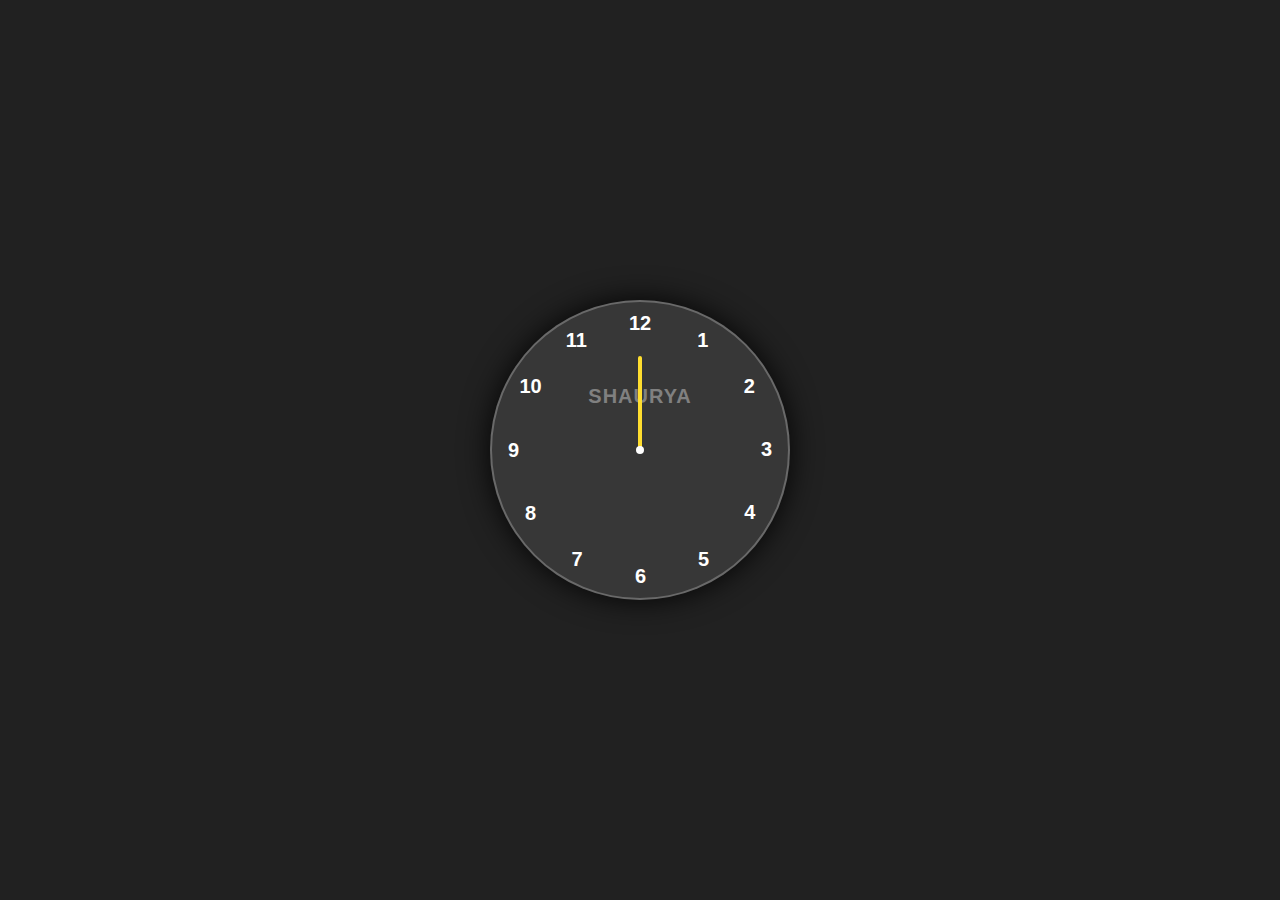
<file: index.html>
<!DOCTYPE html>
<html lang="en">
<head>
  <meta charset="UTF-8" />
  <meta name="viewport" content="width=device-width, initial-scale=1.0" />
  <title>Analog Clock</title>
  <link rel="stylesheet" href="style.css" />
  <link rel="icon" href="img.png" type="image/png" />
</head>
<body>
   <div class="container">
    <div class="clock">
        <div class="brand">SHAURYA</div>

        <div style="--clr:#ff3d58; --h: 74px" id="hour" class="hand"><i></i></div>
        <div style="--clr:#00a6ff; --h: 84px" id="min" class="hand"><i></i></div>
        <div style="--clr:#ffde2f; --h: 94px" id="sec" class="hand"><i></i></div>
        <span style="--i:1;"><b>1</b></span>
        <span style="--i:2;"><b>2</b></span>
        <span style="--i:3;"><b>3</b></span>
        <span style="--i:4;"><b>4</b></span>
        <span style="--i:5;"><b>5</b></span>
        <span style="--i:6;"><b>6</b></span>
        <span style="--i:7;"><b>7</b></span>
        <span style="--i:8;"><b>8</b></span>
        <span style="--i:9;"><b>9</b></span>
        <span style="--i:10;"><b>10</b></span>
        <span style="--i:11;"><b>11</b></span>
        <span style="--i:12;"><b>12</b></span>
    </div>
   </div>
  <script src="script.js"></script>
</body>
</html>
</file>
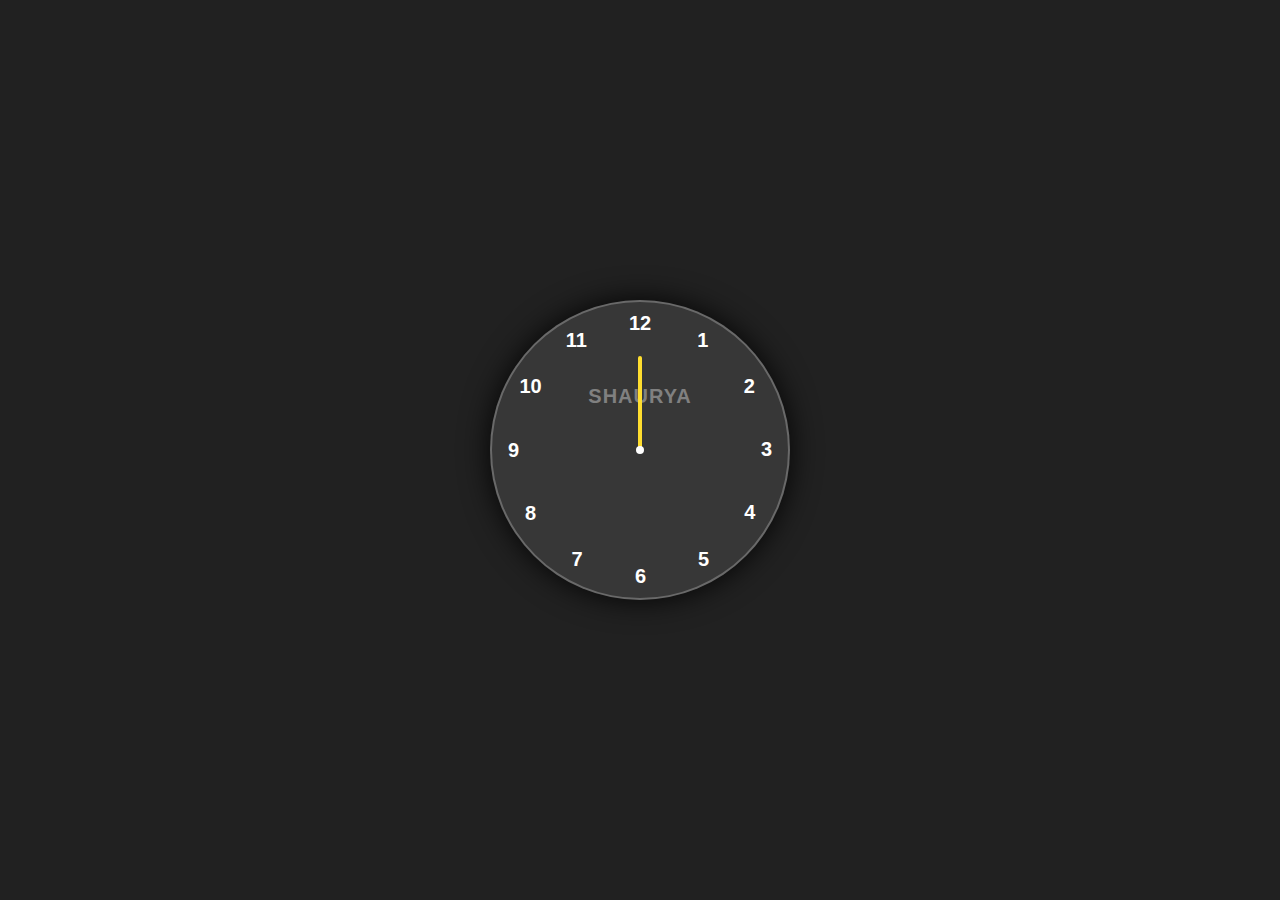
<file: clock.html>
<!DOCTYPE html>
<html lang="en">
<head>
  <meta charset="UTF-8" />
  <meta name="viewport" content="width=device-width, initial-scale=1.0" />
  <title>Analog Clock</title>
  <link rel="stylesheet" href="clock.css" />
</head>
<body>
   <div class="container">
    <div class="clock">
        <div class="brand">SHAURYA</div>

        <div style="--clr:#ff3d58; --h: 74px" id="hour" class="hand"><i></i></div>
        <div style="--clr:#00a6ff; --h: 84px" id="min" class="hand"><i></i></div>
        <div style="--clr:#ffde2f; --h: 94px" id="sec" class="hand"><i></i></div>
        <span style="--i:1;"><b>1</b></span>
        <span style="--i:2;"><b>2</b></span>
        <span style="--i:3;"><b>3</b></span>
        <span style="--i:4;"><b>4</b></span>
        <span style="--i:5;"><b>5</b></span>
        <span style="--i:6;"><b>6</b></span>
        <span style="--i:7;"><b>7</b></span>
        <span style="--i:8;"><b>8</b></span>
        <span style="--i:9;"><b>9</b></span>
        <span style="--i:10;"><b>10</b></span>
        <span style="--i:11;"><b>11</b></span>
        <span style="--i:12;"><b>12</b></span>
    </div>
   </div>
  <script src="clock.js"></script>
</body>
</html>
</file>
<file: style.css>
*{
    margin: 0;
    padding: 0;
    box-sizing: border-box;
    font-family: sans-serif;
    color: #ffffff;
}
body{
    display: flex;
    justify-content: center;
    align-items: center;
    min-height: 100vh;
    background-color: #212121;
}
.container{
    position: relative;
}
.clock{
    width: 300px;
    height: 300px;
    border-radius: 50%;
    background-color: rgba(255, 255, 255, 0.1);
    border: 2px solid rgba(255, 255, 255, 0.25);/*(horizontal offset, vertical offset, blur radius,shadow color)*/
    box-shadow: 0px 0px 30px rgba(0, 0, 0, 0.9);
    display: flex;
    justify-content: center;
    align-items: center;
}
.clock span{
    position: absolute;
    transform: rotate(calc(30deg * var(--i)));
    inset: 12px;
    text-align: center;
}
.clock span b{
    transform: rotate(calc(-30deg * var(--i)));
    display: inline-block;
    font-size: 20px;
}  
.clock::before{
    content: '';
    position: absolute;
    width: 8px;
    height: 8px;
    border-radius: 50%;
    background-color: #fff;
    z-index: 2;
}
.hand{
    position: absolute;
    display: flex;
    justify-content: center;
    align-items: flex-end;
}
.hand i{
    position: absolute;
    background-color: var(--clr);
    width: 4px;
    height: var(--h);
    border-radius: 8px;
}
.brand {
  position: absolute;
  top: 85px;
  left: 50%;
  transform: translateX(-50%);
  font-size: 20px;
  font-weight: bold;
  color: grey;
  letter-spacing: 1px;
}
</file>
<file: clock.css>
*{
    margin: 0;
    padding: 0;
    box-sizing: border-box;
    font-family: sans-serif;
    color: #ffffff;
}
body{
    display: flex;
    justify-content: center;
    align-items: center;
    min-height: 100vh;
    background-color: #212121;
}
.container{
    position: relative;
}
.clock{
    width: 300px;
    height: 300px;
    border-radius: 50%;
    background-color: rgba(255, 255, 255, 0.1);
    border: 2px solid rgba(255, 255, 255, 0.25);/*(horizontal offset, vertical offset, blur radius,shadow color)*/
    box-shadow: 0px 0px 30px rgba(0, 0, 0, 0.9);
    display: flex;
    justify-content: center;
    align-items: center;
}
.clock span{
    position: absolute;
    transform: rotate(calc(30deg * var(--i)));
    inset: 12px;
    text-align: center;
}
.clock span b{
    transform: rotate(calc(-30deg * var(--i)));
    display: inline-block;
    font-size: 20px;
}  
.clock::before{
    content: '';
    position: absolute;
    width: 8px;
    height: 8px;
    border-radius: 50%;
    background-color: #fff;
    z-index: 2;
}
.hand{
    position: absolute;
    display: flex;
    justify-content: center;
    align-items: flex-end;
}
.hand i{
    position: absolute;
    background-color: var(--clr);
    width: 4px;
    height: var(--h);
    border-radius: 8px;
}
.brand {
  position: absolute;
  top: 85px;
  left: 50%;
  transform: translateX(-50%);
  font-size: 20px;
  font-weight: bold;
  color: grey;
  letter-spacing: 1px;
}
</file>
